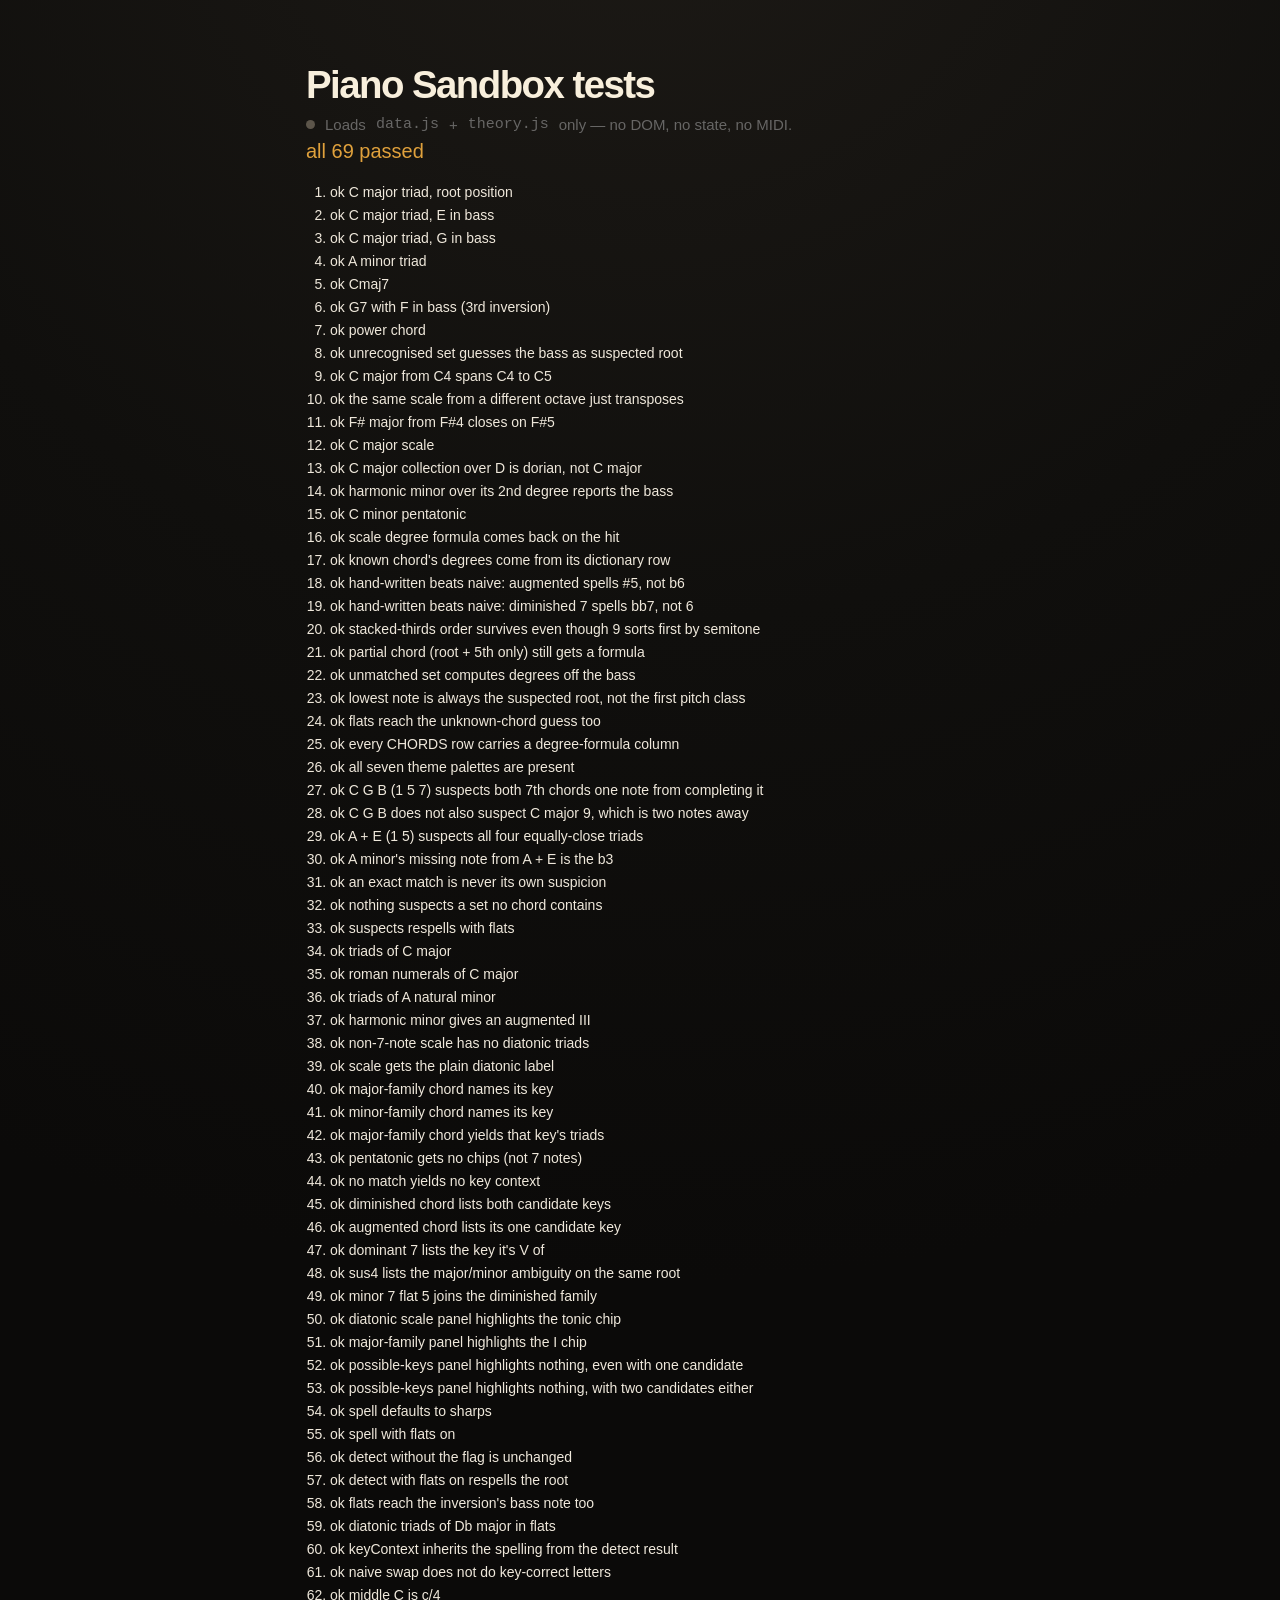
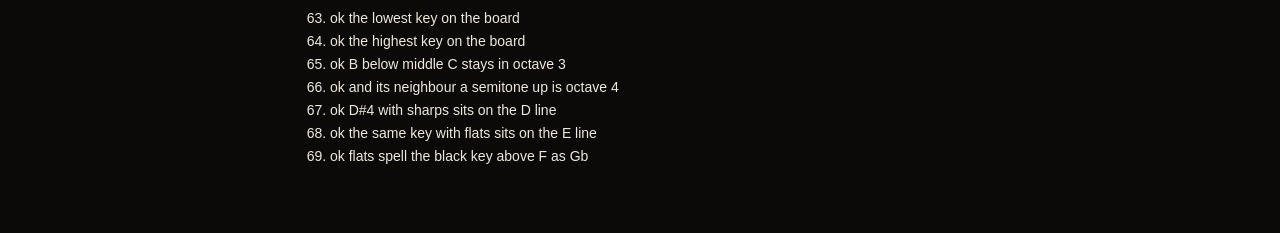
<file: tests.html>
<!DOCTYPE html>
<html lang="en">
<head>
<meta charset="UTF-8">
<title>Piano Sandbox tests</title>
<link rel="stylesheet" href="style.css">
<style>
.container{max-width:720px;}
#tally{font-size:20px;font-weight:500;margin:0 0 1rem;}
#tally.ok{color:var(--accent);}
#tally.bad{color:#c0392b;}
ol{margin:0;padding-left:1.5rem;}
li{margin:2px 0;font-size:14px;}
li.fail{color:#c0392b;font-weight:500;}
li .got{display:block;color:var(--text-muted);font-size:13px;}
</style>
</head>
<body>
<div class="container">
  <h1>Piano Sandbox tests</h1>
  <p class="midi-status">Loads <code>data.js</code> + <code>theory.js</code> only &mdash; no DOM, no state, no MIDI.</p>
  <p id="tally">running&hellip;</p>
  <ol id="results"></ol>
</div>
<script src="js/data.js"></script>
<script src="js/theory.js"></script>
<script>
(function(){
  const T = SP.theory;
  let pass = 0, fail = 0;
  const list = document.getElementById("results");

  function eq(label, actual, expected){
    const ok = actual === expected;
    ok ? pass++ : fail++;
    const li = document.createElement("li");
    li.className = ok ? "" : "fail";
    li.textContent = (ok ? "ok   " : "FAIL ") + label;
    if (!ok){
      const got = document.createElement("span");
      got.className = "got";
      got.textContent = "expected " + JSON.stringify(expected) + ", got " + JSON.stringify(actual);
      li.appendChild(got);
    }
    list.appendChild(li);
  }

  // detect() -- chords. Args are (pitch classes, bass pitch class).
  eq("C major triad, root position",
     T.detect([0,4,7], 0).label, "C major — root position");
  eq("C major triad, E in bass",
     T.detect([0,4,7], 4).label, "C major — 1st inversion (E in bass)");
  eq("C major triad, G in bass",
     T.detect([0,4,7], 7).label, "C major — 2nd inversion (G in bass)");
  eq("A minor triad",
     T.detect([9,0,4], 9).label, "A minor — root position");
  eq("Cmaj7",
     T.detect([0,4,7,11], 0).label, "C major 7 — root position");
  eq("G7 with F in bass (3rd inversion)",
     T.detect([7,11,2,5], 5).label, "G dominant 7 — 3rd inversion (F in bass)");
  eq("power chord",
     T.detect([0,7], 0).label, "C 5 (power chord) — root position");
  eq("unrecognised set guesses the bass as suspected root",
     T.detect([0,1,6], 0).label, "C ? (unknown chord)");

  // scaleNotesFrom() -- one ascending octave from the struck key, closing on
  // the root an octave up. The player's octave is honoured, not normalised.
  eq("C major from C4 spans C4 to C5",
     T.scaleNotesFrom(60, "0,2,4,5,7,9,11").join(","),
     "60,62,64,65,67,69,71,72");
  eq("the same scale from a different octave just transposes",
     T.scaleNotesFrom(48, "0,2,4,5,7,9,11").join(","),
     "48,50,52,53,55,57,59,60");
  eq("F# major from F#4 closes on F#5",
     T.scaleNotesFrom(66, "0,2,4,6,7,9,11").join(","),
     "66,68,70,72,73,75,77,78");

  // detect() -- scales. >=5 notes prefers the scale dictionary.
  eq("C major scale",
     T.detect([0,2,4,5,7,9,11], 0).label, "C major scale");
  // Bass is tried as the root first, so a rotation that is itself in the
  // dictionary wins outright rather than being called an inversion.
  eq("C major collection over D is dorian, not C major",
     T.detect([0,2,4,5,7,9,11], 2).label, "D dorian mode");
  // The "(x in bass)" fallback only fires when the rotation is NOT in the
  // dictionary -- harmonic minor's modes aren't.
  eq("harmonic minor over its 2nd degree reports the bass",
     T.detect([0,2,3,5,7,8,11], 2).label, "C harmonic minor scale (D in bass)");
  eq("C minor pentatonic",
     T.detect([0,3,5,7,10], 0).label, "C minor pentatonic");
  eq("scale degree formula comes back on the hit",
     T.detect([0,3,5,7,10], 0).hit[2], "1 b3 4 5 b7");

  // detect() -- degrees. Chords/scales carry their own hand-written formula
  // (hit[2], stamped as r.degrees); unmatched sets compute one against the
  // bass as suspected root instead of leaving the player nothing to read.
  eq("known chord's degrees come from its dictionary row",
     T.detect([9,0,4,7], 9).degrees, "1 b3 5 b7");
  eq("hand-written beats naive: augmented spells #5, not b6",
     T.detect([0,4,8], 0).degrees, "1 3 #5");
  eq("hand-written beats naive: diminished 7 spells bb7, not 6",
     T.detect([0,3,6,9], 0).degrees, "1 b3 b5 bb7");
  eq("stacked-thirds order survives even though 9 sorts first by semitone",
     T.detect([0,2,3,7,10], 0).degrees, "1 b3 5 b7 9");
  eq("partial chord (root + 5th only) still gets a formula",
     T.detect([9,4], 9).degrees, "1 5");
  eq("unmatched set computes degrees off the bass",
     T.detect([0,1,6], 0).degrees, "1 b2 b5");
  eq("lowest note is always the suspected root, not the first pitch class",
     T.detect([0,1,6], 1).degrees, "1 4 7");
  eq("flats reach the unknown-chord guess too",
     T.detect([0,1,6], 1, true).label, "Db ? (unknown chord)");
  eq("every CHORDS row carries a degree-formula column",
     SP.data.CHORDS.every(c => c.length === 3), true);
  eq("all seven theme palettes are present",
     Object.keys(SP.data.THEMES).join(","),
     "brass,paper,moss,mono,blueprint,sand,neon");

  // suspects() -- chords rooted on the bass that contain everything held,
  // closest tier only. Root is always the bass, same rule as detect()'s
  // suspected-root guess.
  eq("C G B (1 5 7) suspects both 7th chords one note from completing it",
     T.suspects([0,7,11], 0).map(c => c.name + " +" + c.missing).join(", "),
     "C major 7 +3, C minor major 7 +b3");
  eq("C G B does not also suspect C major 9, which is two notes away",
     T.suspects([0,7,11], 0).some(c => c.name === "C major 9"), false);
  eq("A + E (1 5) suspects all four equally-close triads",
     T.suspects([9,4], 9).map(c => c.name).join(", "),
     "A major, A minor, A sus2, A sus4");
  eq("A minor's missing note from A + E is the b3",
     T.suspects([9,4], 9).find(c => c.name === "A minor").missing, "b3");
  eq("an exact match is never its own suspicion",
     T.suspects([0,4,7], 0).every(c => c.name !== "C major"), true);
  eq("nothing suspects a set no chord contains",
     T.suspects([0,1,6], 0).length, 0);
  eq("suspects respells with flats",
     T.suspects([1,8], 1, true)[0].name.startsWith("Db "), true);

  // diatonic()
  eq("triads of C major",
     T.diatonic(0, SP.data.MAJOR_IV).map(c => c.name).join(" "),
     "C Dm Em F G Am B°");
  eq("roman numerals of C major",
     T.diatonic(0, SP.data.MAJOR_IV).map(c => c.rn).join(" "),
     "I ii iii IV V vi vii°");
  eq("triads of A natural minor",
     T.diatonic(9, SP.data.MINOR_IV).map(c => c.name).join(" "),
     "Am B° C Dm Em F G");
  eq("harmonic minor gives an augmented III",
     T.diatonic(0, "0,2,3,5,7,8,11").map(c => c.rn).join(" "),
     "i ii° III+ iv V VI vii°");
  eq("non-7-note scale has no diatonic triads",
     T.diatonic(0, "0,2,4,7,9"), null);

  // keyContext() -- the logic that used to live inside render().
  eq("scale gets the plain diatonic label",
     T.keyContext(T.detect([0,2,4,5,7,9,11], 0)).label, "Diatonic chords");
  eq("major-family chord names its key",
     T.keyContext(T.detect([0,4,7,11], 0)).label,
     "Chords in the key of C major (this chord as I)");
  eq("minor-family chord names its key",
     T.keyContext(T.detect([9,0,4], 9)).label,
     "Chords in the key of A minor (this chord as I)");
  eq("major-family chord yields that key's triads",
     T.keyContext(T.detect([0,4,7], 0)).chords.map(c => c.name).join(" "),
     "C Dm Em F G Am B°");
  eq("pentatonic gets no chips (not 7 notes)",
     T.keyContext(T.detect([0,3,5,7,10], 0)), null);
  eq("no match yields no key context",
     T.keyContext(T.detect([0,1,6], 0)), null);

  // keyContext() -- dim/aug/sus/dominant chords list candidate keys instead
  // of picking one. Fixed textbook facts (theory.js's AMBIGUOUS_KEYS), not
  // computed -- so these are the assertions that catch a mistyped offset.
  eq("diminished chord lists both candidate keys",
     T.keyContext(T.detect([0,3,6], 0)).chords.map(c => c.name + " " + c.rn).join(", "),
     "C# major vii°, A# minor ii°");
  eq("augmented chord lists its one candidate key",
     T.keyContext(T.detect([0,4,8], 0)).chords.map(c => c.name + " " + c.rn).join(", "),
     "A minor III+");
  eq("dominant 7 lists the key it's V of",
     T.keyContext(T.detect([7,11,2,5], 7)).chords.map(c => c.name + " " + c.rn).join(", "),
     "C major V");
  eq("sus4 lists the major/minor ambiguity on the same root",
     T.keyContext(T.detect([0,5,7], 0)).chords.map(c => c.name + " " + c.rn).join(", "),
     "C major I, C minor i");
  eq("minor 7 flat 5 joins the diminished family",
     T.keyContext(T.detect([0,3,6,10], 0)).chords.map(c => c.name + " " + c.rn).join(", "),
     "C# major vii°, A# minor ii°");
  // activeIdx tells results-ui.js which chip to highlight as "confirmed" --
  // wrong here once made the first "possible key" look like the answer
  // (blue) while the second sat in plain grey, though both are just
  // candidates. Diatonic panels legitimately highlight their tonic; the
  // ambiguous-keys panel must not highlight anything, 1 candidate or 2.
  eq("diatonic scale panel highlights the tonic chip",
     T.keyContext(T.detect([0,2,4,5,7,9,11], 0)).activeIdx, 0);
  eq("major-family panel highlights the I chip",
     T.keyContext(T.detect([0,4,7], 0)).activeIdx, 0);
  eq("possible-keys panel highlights nothing, even with one candidate",
     T.keyContext(T.detect([7,11,2,5], 7)).activeIdx, -1);
  eq("possible-keys panel highlights nothing, with two candidates either",
     T.keyContext(T.detect([0,5,7], 0)).activeIdx, -1);

  // Flat spelling. The toggle is a per-pitch-class table swap: theory takes a
  // boolean, never reads a global. Omitting it must keep the old behavior.
  eq("spell defaults to sharps",
     T.spell(1), "C#");
  eq("spell with flats on",
     T.spell(1, true), "Db");
  eq("detect without the flag is unchanged",
     T.detect([1,5,8], 1).label, "C# major — root position");
  eq("detect with flats on respells the root",
     T.detect([1,5,8], 1, true).label, "Db major — root position");
  eq("flats reach the inversion's bass note too",
     T.detect([8,0,3], 3, true).label, "Ab major — 2nd inversion (Eb in bass)");
  eq("diatonic triads of Db major in flats",
     T.diatonic(1, SP.data.MAJOR_IV, true).map(c => c.name).join(" "),
     "Db Ebm Fm Gb Ab Bbm C°");
  eq("keyContext inherits the spelling from the detect result",
     T.keyContext(T.detect([1,5,8,0], 1, true)).label,
     "Chords in the key of Db major (this chord as I)");
  // Accepted limitation, asserted so it can't be mistaken for a regression:
  // one name per pitch class means no per-degree letter math. Gb major's 7th
  // degree is Cb in theory and prints "B" here; its vii° prints "F°".
  eq("naive swap does not do key-correct letters",
     T.diatonic(6, SP.data.MAJOR_IV, true).map(c => c.name).join(" "),
     "Gb Abm Bbm B Db Ebm F°");

  // vexKey() -- the staff view's pitch format. Takes a MIDI note, so unlike
  // the rest of the panel it carries a real octave.
  eq("middle C is c/4", T.vexKey(60, false), "c/4");
  eq("the lowest key on the board", T.vexKey(36, false), "c/2");
  eq("the highest key on the board", T.vexKey(96, false), "c/7");
  // B3 -> C4 is where an off-by-one octave bug would surface: both notes sit
  // in the same MIDI dozen only if you round the wrong way.
  eq("B below middle C stays in octave 3", T.vexKey(59, false), "b/3");
  eq("and its neighbour a semitone up is octave 4", T.vexKey(60, false), "c/4");
  // The point of routing through spell(): the toggle moves the notehead to a
  // different line, it does not just relabel the same one.
  eq("D#4 with sharps sits on the D line", T.vexKey(63, false), "d#/4");
  eq("the same key with flats sits on the E line", T.vexKey(63, true), "eb/4");
  eq("flats spell the black key above F as Gb", T.vexKey(66, true), "gb/4");

  const tally = document.getElementById("tally");
  tally.textContent = fail ? fail + " failed, " + pass + " passed" : "all " + pass + " passed";
  tally.className = fail ? "bad" : "ok";
})();
</script>
</body>
</html>
</file>
<file: style.css>
:root {
  color-scheme: dark;
  --page: radial-gradient(120% 80% at 50% -10%, #1d1a16 0%, #100f0d 55%, #0b0a09 100%);
  --text-primary: #efe8db;
  --text-strong: #f8efdc;
  --text-secondary: #676665;
  --text-muted: #5c554a;
  --border: #262219;
  --border-strong: color-mix(in srgb, var(--border) 85%, var(--accent) 30%);
  --key-black: #120f0b;
  --key-black-text: #a5a098;
  --accent: #e0a13c;
  --accent-hi: #f0b555;
  --second: #9dc0ac;
  --key-white-text: #786d5b;
  --on-accent: #1b140a;
  --surface-1: color-mix(in srgb, var(--piano-shell) 5%, transparent);
  --surface-2: color-mix(in srgb, var(--piano-shell) 9%, transparent);
  --radius: 12px;
  --piano-shell: "#ff00ff";
  --key-white: color-mix(in srgb, var(--piano-shell) 10%, #d0d0d0 90%);
}

* {
  box-sizing: border-box;
}

body {
  min-height: 100vh;
  margin: 0;
  background: var(--page);
  color: var(--text-primary);
  font-family: "Space Grotesk", -apple-system, BlinkMacSystemFont, "Segoe UI", sans-serif;
  font-size: 16px;
  line-height: 1.5;
}

.container {
  max-width: 1420px;
  margin: 0 auto;
  padding: 56px 26px 64px;
}

.page-header,
.midi-controls,
.theme-swatches,
.toolbar,
.scale-picker {
  display: flex;
  align-items: center;
}

.theme-picker {
  position: fixed;
  right: 20px;
  bottom: 20px;
  z-index: 2;
  display: flex;
  flex-direction: column;
  align-items: center;
  padding: 12px 14px 18px;
}

.theme-trigger {
  padding: 0;
  border: 0;
  border-radius: 0;
  background: transparent;
  color: var(--text-secondary);
  font: inherit;
  font-size: 11px;
  font-weight: 500;
  letter-spacing: 0.1em;
  text-transform: uppercase;
  cursor: pointer;
  transition: color 180ms ease;
}

.theme-trigger:hover,
.theme-picker:hover .theme-trigger,
.theme-picker:focus-within .theme-trigger {
  color: var(--text-primary);
  background: transparent;
}

.page-header {
  justify-content: space-between;
  flex-wrap: wrap;
  gap: 24px;
  padding: 0 0 25px;
}

h1 {
  margin: 0;
  color: var(--text-strong);
  font-size: clamp(32px, 3vw, 42px);
  font-weight: 600;
  letter-spacing: -0.04em;
}

.midi-controls {
  justify-content: flex-end;
  flex-wrap: wrap;
  gap: 18px;
}

.midi-actions {
  display: flex;
  flex-direction: column;
  align-items: flex-end;
  gap: 8px;
}

.theme-swatches {
  position: absolute;
  top: 50%;
  right: calc(100% + 10px);
  z-index: 3;
  display: flex;
  align-items: center;
  gap: 11px;
  padding: 8px 10px;
  border: 1px solid var(--border-strong);
  border-radius: 999px;
  background: color-mix(in srgb, var(--surface-1) 90%, transparent);
  backdrop-filter: blur(8px);
  opacity: 0;
  pointer-events: none;
  transform: translateY(-50%);
  transition: opacity 180ms ease, transform 180ms ease, right 180ms ease;
}

.theme-picker:hover .theme-swatches,
.theme-picker:focus-within .theme-swatches,
.theme-picker.is-visible .theme-swatches {
  right: calc(100% + 14px);
  opacity: 1;
  pointer-events: auto;
  transform: translateY(-50%);
}

.theme-swatch {
  width: 18px;
  height: 18px;
  padding: 0;
  border: 0;
  border-radius: 50%;
  cursor: pointer;
}

.theme-swatch[aria-pressed="true"] {
  outline: 2px solid var(--text-primary);
  outline-offset: 2px;
}

/* Author display:flex beats the UA [hidden] rule, so say it explicitly. */
.midi-status[hidden] {
  display: none;
}

.midi-status {
  display: flex;
  align-items: center;
  gap: 10px;
  margin: 0;
  color: var(--text-secondary);
  font-size: 15px;
}

.midi-status::before {
  width: 9px;
  height: 9px;
  border-radius: 50%;
  background: var(--text-muted);
  content: "";
}

.midi-status.ok {
  color: var(--accent);
}

.midi-status.ok::before {
  background: var(--accent);
  box-shadow: 0 0 12px color-mix(in srgb, var(--accent) 65%, transparent);
}

.midi-controls button {
  padding: 7px 11px;
  border: 0;
  border-radius: var(--radius);
  background: var(--accent);
  color: var(--on-accent);
  font: inherit;
  font-size: 16px;
  font-weight: 600;
  cursor: pointer;
}

.midi-controls button:hover {
  background: var(--accent-hi);
}

.toolbar {
  flex-wrap: wrap;
  gap: 20px;
  margin: 12px 0 16px;
}

.toolbar button,
.toolbar .toggle,
.toolbar .labels-toggle {
  min-height: 42px;
  border: 1px solid var(--border-strong);
  border-radius: var(--radius);
  background: var(--surface-1);
  color: var(--text-primary);
  font: inherit;
  font-size: 16px;
  font-weight: 500;
}

.toolbar button {
  padding: 0 12px;
  cursor: pointer;
  min-height: 26px;
  min-width: 26px;
  font-size: 11px;
  font-weight: bold;
}

.toolbar button:hover,
.toolbar .toggle:hover,
.toolbar .labels-toggle:hover {
  border-color: var(--accent);
  background: var(--surface-2);
}

.toolbar button:active,
.midi-controls button:active {
  transform: scale(0.98);
}

.toolbar .toggle,
.toolbar .labels-toggle {
  position: relative;
  display: inline-flex;
  align-items: center;
  gap: 12px;
  padding: 0 20px;
  cursor: pointer;
}

.toolbar .toggle-input,
.toolbar .labels-toggle input {
  position: absolute;
  opacity: 0;
  pointer-events: none;
}

.toolbar .toggle-track,
.toolbar .labels-toggle::before {
  display: inline-block;
  width: 11px;
  height: 11px;
  flex: 0 0 11px;
  border-radius: 50%;
  background: var(--text-muted);
  content: "";
}

.toolbar .toggle-thumb {
  display: none;
}

.toolbar .toggle-input:checked ~ .toggle-track,
.toolbar .labels-toggle:has(input:checked)::before {
  background: var(--accent);
  box-shadow: 0 0 13px color-mix(in srgb, var(--accent) 70%, transparent);
}

.toolbar .toggle-text {
  color: var(--text-primary);
}

.toolbar .toggle:has(#flatsBtn) {
  gap: 0;
  padding: 4px;
}

.toolbar .toggle:has(#flatsBtn) .toggle-track {
  display: none;
}

.toolbar .flats-option {
  display: grid;
  width: 30px;
  height: 30px;
  place-items: center;
  border-radius: var(--radius);
  color: var(--text-muted);
}

.toolbar .toggle-input:not(:checked) ~ .flats-option-left,
.toolbar .toggle-input:checked ~ .flats-option-right {
  background: var(--accent);
  color: var(--on-accent);
  font-weight: 700;
}

.toolbar .toggle-input:checked ~ .flats-option-left,
.toolbar .toggle-input:not(:checked) ~ .flats-option-right {
  color: var(--text-muted);
  font-weight: 500;
}

#clearBtn {
  margin-left: auto;
  /* letter-spacing trails a gap after the final R; trim the right side by
     the same amount so the word sits optically centred. */
  padding-right: calc(12px - 0.14em);
  color: var(--text-secondary);
  letter-spacing: 0.14em;
  text-transform: uppercase;
}

.scale-picker {
  flex-wrap: wrap;
  gap: 16px;
  margin: 0;
}

.scale-picker label {
  gap: 8px;
  color: var(--text-secondary);
  font-size: 14px;
}

/* Hides the caption text only — the label itself still wraps the select. */
.picker-label {
  display: none;
}

.scale-picker select {
  height: 32px;
  padding: 0 8px;
  border: 1px solid var(--border-strong);
  border-radius: var(--radius);
  background: var(--surface-2);
  color: var(--text-primary);
  font: inherit;
}

/* The open popup inherits the select's 9%-opaque --surface-2 and near-white
   --text-primary, which composites to white-on-white. Canvas/CanvasText are
   opaque and follow the color-scheme applyTheme() sets per theme. */
.scale-picker option {
  background-color: Canvas;
  color: CanvasText;
}

.piano-shell {
  position: relative;
  display: flex;
  justify-content: center;
  padding: 53px 23px 26px;
  overflow: hidden;
  border: 1px solid var(--border);
  border-radius: 20px;
  background: var(--surface-1);
  box-shadow: 0 24px 60px rgba(0, 0, 0, 0.38);
}

.piano-shell::before {
  position: absolute;
  top: 23px;
  right: 23px;
  left: 23px;
  height: 10px;
  border-radius: 999px;
  background: var(--surface-2);
  content: "";
}

.piano-shell::-webkit-scrollbar {
  display: none;
}

.piano-wrap {
  position: relative;
  width: min(100%, 1320px);
  aspect-ratio: 1320 / 202;
  user-select: none;
}

/* Shown only under 560px, where main.js has cut the range to two octaves. */
.desktop-note {
  display: none;
}

.pkey {
  position: absolute;
  top: 0;
  cursor: pointer;
}

.pkey.white {
  height: 100%;
  border: 1px solid #2d291f;
  border-radius: 0 0 7px 7px;
  background: var(--key-white);
  box-shadow: inset 0 -9px 0 rgba(104, 88, 62, 0.12);
}

.pkey.black {
  height: 62%;
  z-index: 2;
  border: 1px solid #0c0b09;
  border-radius: 0 0 6px 6px;
  background: var(--key-black);
  box-shadow: 0 5px 7px rgba(0, 0, 0, 0.45);
}

.pkey.white .klabel {
  color: var(--key-white-text);
}

.pkey.black .klabel {
  color: var(--key-black-text);
}

.pkey.active {
  border-color: color-mix(in srgb, var(--accent) 68%, #000);
  background: var(--accent);
  box-shadow: inset 0 -9px 0 color-mix(in srgb, var(--accent) 70%, #000);
}

.pkey.active .klabel {
  color: var(--on-accent);
  font-weight: 700;
}

.klabel {
  position: absolute;
  right: 0;
  bottom: 10px;
  left: 0;
  color: var(--text-primary);
  font-size: 13px;
  font-weight: 600;
  pointer-events: none;
  text-align: center;
}

.results {
  display: flex;
  flex-wrap: wrap;
  gap: 0;
  margin-top: 38px;
}

.results-col {
  min-width: 0;
}

.col-staff {
  flex: 0 0 320px;
  max-width: 320px;
  padding-right: 28px;
  border-right: 1px solid var(--border);
}

/* VexFlow draws black, and draws into paths and rects -- staff lines, clefs,
   noteheads and accidentals all included. One rule recolours the lot, which
   beats styling each element from JS. Fill only: stroking the Bravura glyph
   outlines as well thickens them into mush. */
#staffOut svg path,
#staffOut svg rect {
  fill: var(--text-primary);
}

/* Paired with the viewBox staff.js sets after drawing: a wide run scales down
   to the column instead of overflowing it. */
#staffOut svg {
  display: block;
  max-width: 100%;
  height: auto;
}

.col-left {
  flex: 0 0 300px;
  max-width: 300px;
  padding: 0 32px;
  border-right: 1px solid var(--border);
}

.col-right {
  flex: 1 1 0;
  padding-left: 48px;
}

.field-label {
  margin: 0 0 10px;
  color: var(--text-secondary);
  font-size: 15px;
  font-weight: 700;
  letter-spacing: 0.13em;
  text-transform: uppercase;
}

#degRow .field-label,
#diaRow .field-label {
  margin-top: 28px;
}

.field-value {
  margin: 0;
  color: var(--text-primary);
  font-family: "Roboto Mono", monospace;
  font-size: 21px;
  font-weight: 500;
}

#notesOut,
#degOut {
  color: var(--second);
}

#nameOut {
  color: var(--text-primary);
  font-family: "Space Grotesk", sans-serif;
  font-size: clamp(38px, 5vw, 68px);
  font-weight: 600;
  letter-spacing: -0.055em;
  line-height: 1;
}

.field-sub {
  margin: 14px 0 0;
  color: var(--text-secondary);
  font-size: 18px;
}

.chips {
  display: flex;
  flex-wrap: wrap;
  gap: 22px;
  padding-top: 20px;
  border-top: 1px solid var(--border);
}

.chip {
  padding: 0 0 7px;
  border-bottom: 2px solid transparent;
  border-radius: 0;
  background: transparent;
  color: var(--text-secondary);
  font-family: "Space Grotesk", sans-serif;
  font-size: 26px;
  font-weight: 600;
  text-align: left;
}

.chip .rn {
  display: block;
  margin-bottom: 5px;
  color: var(--text-muted);
  font-size: 13px;
  font-weight: 500;
}

.chip.tonic {
  border-color: var(--accent);
  background: transparent;
  color: var(--text-primary);
}

.chip.tonic .rn {
  color: var(--accent);
}

@media (max-width: 850px) {
  .container {
    padding: 30px 20px 48px;
  }

  .midi-controls {
    justify-content: flex-start;
    margin-left: 0;
  }

  .piano-shell {
    justify-content: flex-start;
    padding: 48px 12px 15px;
    overflow-x: auto;
    scrollbar-width: none;
  }

  .piano-shell::before {
    top: 21px;
    right: 12px;
    left: 12px;
  }

  .piano-wrap {
    min-width: 720px;
  }

  .klabel {
    bottom: 7px;
    font-size: 10px;
  }

  .col-staff,
  .col-left {
    flex-basis: 100%;
    max-width: none;
    padding: 0 0 28px;
    border-right: 0;
    border-bottom: 1px solid var(--border);
  }

  .col-left {
    padding-top: 28px;
  }

  .col-right {
    flex-basis: 100%;
    padding: 30px 0 0;
  }
}

@media (max-width: 560px) {
  .midi-controls {
    gap: 12px;
  }

  .theme-swatches {
    gap: 8px;
  }

  .theme-swatch {
    width: 24px;
    height: 24px;
  }

  .midi-controls button {
    padding: 12px 16px;
  }

  .toolbar {
    margin: 27px 0 30px;
  }

  .piano-shell {
    border-radius: 15px;
  }

  /* Two octaves fit the viewport, so drop the 850px scroller minimum and give
     the shorter keyboard a taller aspect ratio than the 61-key one. */
  .piano-wrap {
    min-width: 0;
    aspect-ratio: 520 / 202;
  }

  .desktop-note {
    display: block;
    margin: 18px 0 0;
    color: var(--text-secondary);
    font-size: 14px;
    line-height: 1.5;
  }

  .chip {
    font-size: 21px;
  }
}
</file>
